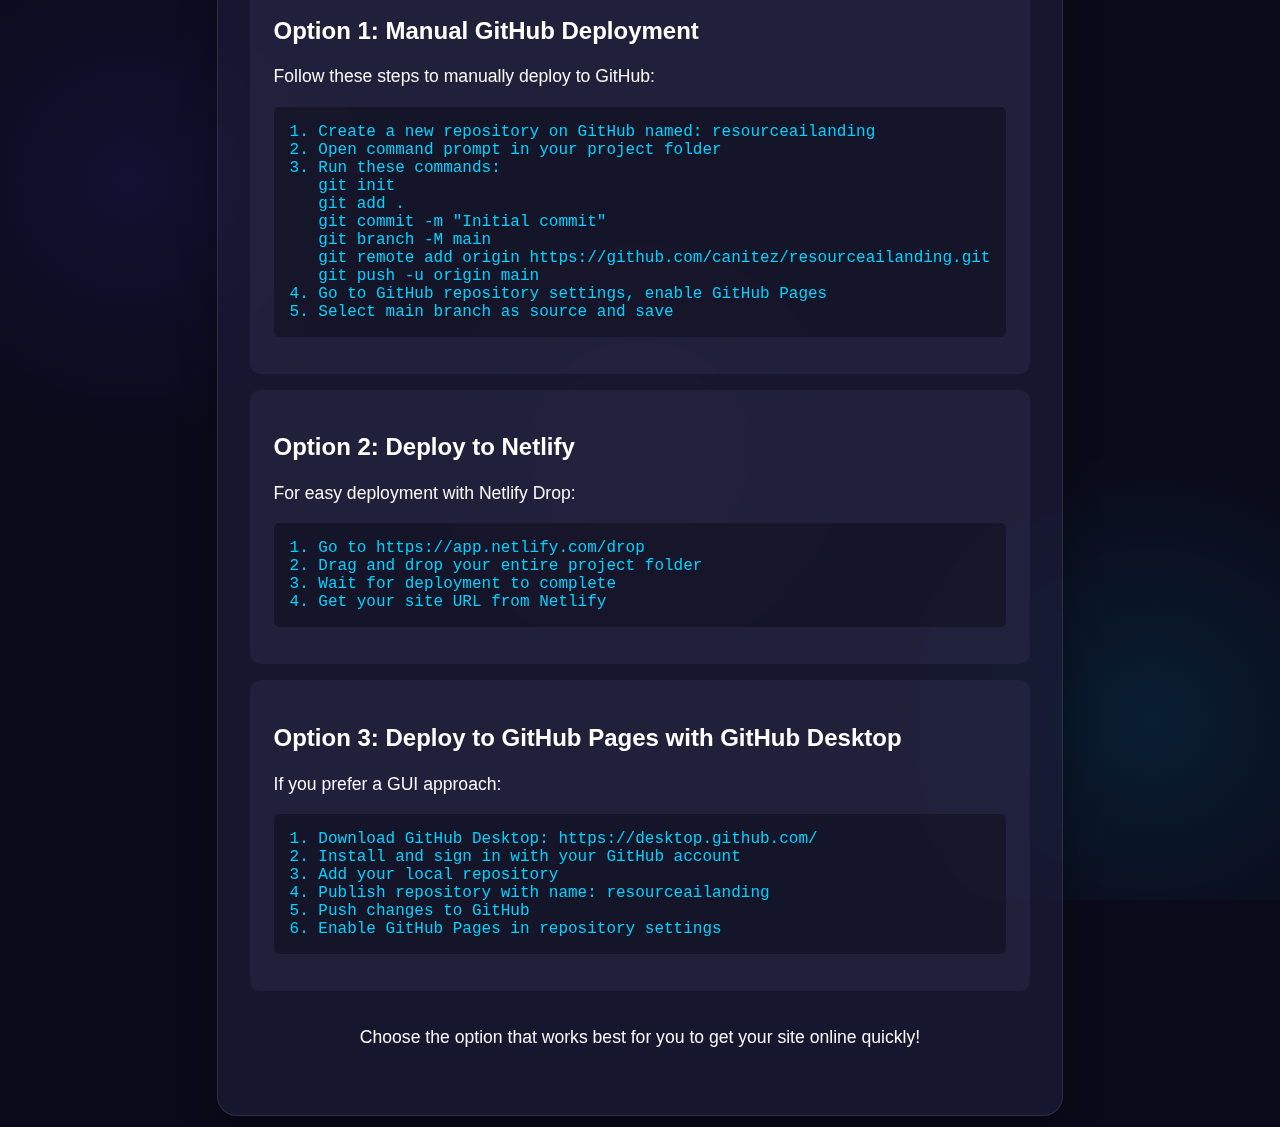
<file: deploy.html>
<!DOCTYPE html>
<html lang="en">
<head>
    <meta charset="UTF-8">
    <meta name="viewport" content="width=device-width, initial-scale=1.0">
    <title>Resource AI - Deployment Options</title>
    <style>
        body {
            font-family: 'Segoe UI', Tahoma, Geneva, Verdana, sans-serif;
            background-color: #0a0a1a;
            color: #f8f9fa;
            display: flex;
            justify-content: center;
            align-items: center;
            height: 100vh;
            margin: 0;
            padding: 0;
            overflow: hidden;
        }
        .container {
            text-align: center;
            max-width: 800px;
            padding: 2rem;
            border-radius: 20px;
            background: rgba(30, 30, 60, 0.6);
            backdrop-filter: blur(10px);
            border: 1px solid rgba(255, 255, 255, 0.1);
            box-shadow: 0 15px 35px rgba(0, 0, 0, 0.3);
        }
        h1 {
            font-size: 2.5rem;
            margin-bottom: 1.5rem;
            background: linear-gradient(135deg, #6e42ff, #00d2ff);
            -webkit-background-clip: text;
            background-clip: text;
            color: transparent;
        }
        p {
            margin-bottom: 2rem;
            font-size: 1.1rem;
            line-height: 1.6;
        }
        .options {
            display: flex;
            flex-direction: column;
            gap: 1rem;
            margin-bottom: 2rem;
        }
        .option {
            background: rgba(50, 50, 80, 0.4);
            padding: 1.5rem;
            border-radius: 10px;
            text-align: left;
        }
        .option h2 {
            font-size: 1.5rem;
            margin-bottom: 0.5rem;
            color: #fff;
        }
        .option p {
            margin-bottom: 1rem;
        }
        pre {
            background: rgba(0, 0, 0, 0.3);
            padding: 1rem;
            border-radius: 5px;
            overflow-x: auto;
            color: #00d2ff;
        }
        code {
            font-family: Consolas, Monaco, 'Andale Mono', monospace;
        }
        .background {
            position: absolute;
            top: 0;
            left: 0;
            width: 100%;
            height: 100%;
            z-index: -1;
            background-image: 
                radial-gradient(circle at 10% 20%, rgba(110, 66, 255, 0.1) 0%, transparent 20%),
                radial-gradient(circle at 90% 80%, rgba(0, 210, 255, 0.1) 0%, transparent 20%),
                radial-gradient(circle at 50% 50%, rgba(255, 58, 140, 0.05) 0%, transparent 30%);
        }
    </style>
</head>
<body>
    <div class="background"></div>
    <div class="container">
        <h1>Resource AI - Deployment Options</h1>
        <p>Here are several ways to deploy your Resource AI landing page to GitHub:</p>
        
        <div class="options">
            <div class="option">
                <h2>Option 1: Manual GitHub Deployment</h2>
                <p>Follow these steps to manually deploy to GitHub:</p>
                <pre><code>1. Create a new repository on GitHub named: resourceailanding
2. Open command prompt in your project folder
3. Run these commands:
   git init
   git add .
   git commit -m "Initial commit"
   git branch -M main
   git remote add origin https://github.com/canitez/resourceailanding.git
   git push -u origin main
4. Go to GitHub repository settings, enable GitHub Pages
5. Select main branch as source and save</code></pre>
            </div>
            
            <div class="option">
                <h2>Option 2: Deploy to Netlify</h2>
                <p>For easy deployment with Netlify Drop:</p>
                <pre><code>1. Go to https://app.netlify.com/drop
2. Drag and drop your entire project folder
3. Wait for deployment to complete
4. Get your site URL from Netlify</code></pre>
            </div>
            
            <div class="option">
                <h2>Option 3: Deploy to GitHub Pages with GitHub Desktop</h2>
                <p>If you prefer a GUI approach:</p>
                <pre><code>1. Download GitHub Desktop: https://desktop.github.com/
2. Install and sign in with your GitHub account
3. Add your local repository
4. Publish repository with name: resourceailanding
5. Push changes to GitHub
6. Enable GitHub Pages in repository settings</code></pre>
            </div>
        </div>
        
        <p>Choose the option that works best for you to get your site online quickly!</p>
    </div>
</body>
</html>
</file>
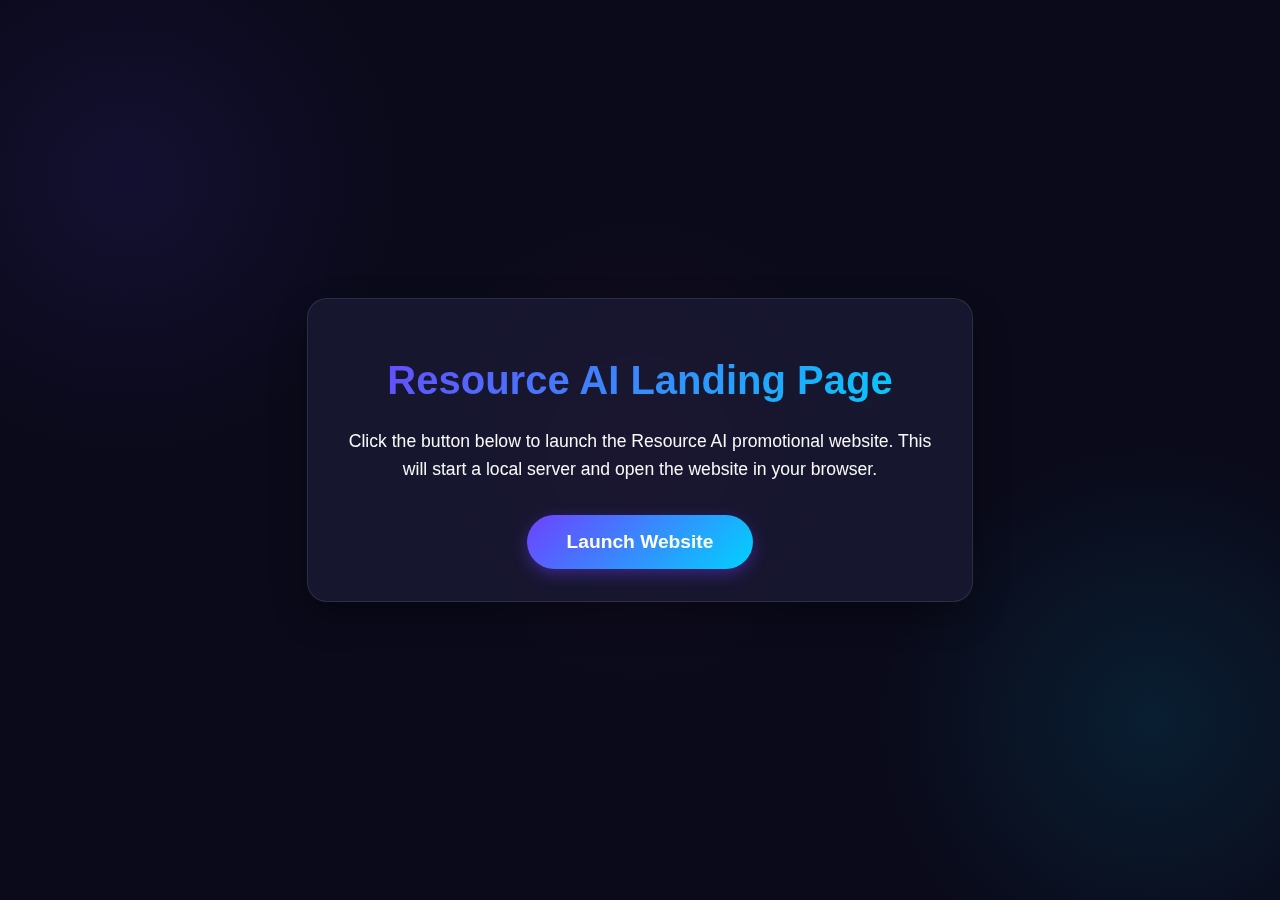
<file: launch.html>
<!DOCTYPE html>
<html lang="en">
<head>
    <meta charset="UTF-8">
    <meta name="viewport" content="width=device-width, initial-scale=1.0">
    <title>Launch Resource AI Website</title>
    <style>
        body {
            font-family: 'Segoe UI', Tahoma, Geneva, Verdana, sans-serif;
            background-color: #0a0a1a;
            color: #f8f9fa;
            display: flex;
            justify-content: center;
            align-items: center;
            height: 100vh;
            margin: 0;
            padding: 0;
            overflow: hidden;
        }
        .container {
            text-align: center;
            max-width: 600px;
            padding: 2rem;
            border-radius: 20px;
            background: rgba(30, 30, 60, 0.6);
            backdrop-filter: blur(10px);
            border: 1px solid rgba(255, 255, 255, 0.1);
            box-shadow: 0 15px 35px rgba(0, 0, 0, 0.3);
        }
        h1 {
            font-size: 2.5rem;
            margin-bottom: 1.5rem;
            background: linear-gradient(135deg, #6e42ff, #00d2ff);
            -webkit-background-clip: text;
            background-clip: text;
            color: transparent;
        }
        p {
            margin-bottom: 2rem;
            font-size: 1.1rem;
            line-height: 1.6;
        }
        .btn {
            display: inline-flex;
            align-items: center;
            justify-content: center;
            padding: 1rem 2.5rem;
            border-radius: 50px;
            text-decoration: none;
            font-weight: 600;
            font-size: 1.2rem;
            transition: all 0.3s ease;
            border: none;
            cursor: pointer;
            background: linear-gradient(135deg, #6e42ff, #00d2ff);
            color: white;
            box-shadow: 0 5px 15px rgba(110, 66, 255, 0.4);
        }
        .btn:hover {
            transform: translateY(-3px);
            box-shadow: 0 8px 25px rgba(110, 66, 255, 0.6);
        }
        .background {
            position: absolute;
            top: 0;
            left: 0;
            width: 100%;
            height: 100%;
            z-index: -1;
            background-image: 
                radial-gradient(circle at 10% 20%, rgba(110, 66, 255, 0.1) 0%, transparent 20%),
                radial-gradient(circle at 90% 80%, rgba(0, 210, 255, 0.1) 0%, transparent 20%),
                radial-gradient(circle at 50% 50%, rgba(255, 58, 140, 0.05) 0%, transparent 30%);
        }
    </style>
</head>
<body>
    <div class="background"></div>
    <div class="container">
        <h1>Resource AI Landing Page</h1>
        <p>Click the button below to launch the Resource AI promotional website. This will start a local server and open the website in your browser.</p>
        <a href="#" class="btn" id="launchBtn">Launch Website</a>
    </div>

    <script>
        document.getElementById('launchBtn').addEventListener('click', function(e) {
            e.preventDefault();
            
            // Create a new file path for the batch script
            const scriptPath = 'launch_server.bat';
            
            // Execute the batch script
            const shell = new ActiveXObject('WScript.Shell');
            shell.Run(scriptPath, 1, false);
            
            // Wait a moment for the server to start
            setTimeout(function() {
                window.open('http://localhost:8000', '_blank');
            }, 1000);
        });
    </script>
</body>
</html>
</file>
